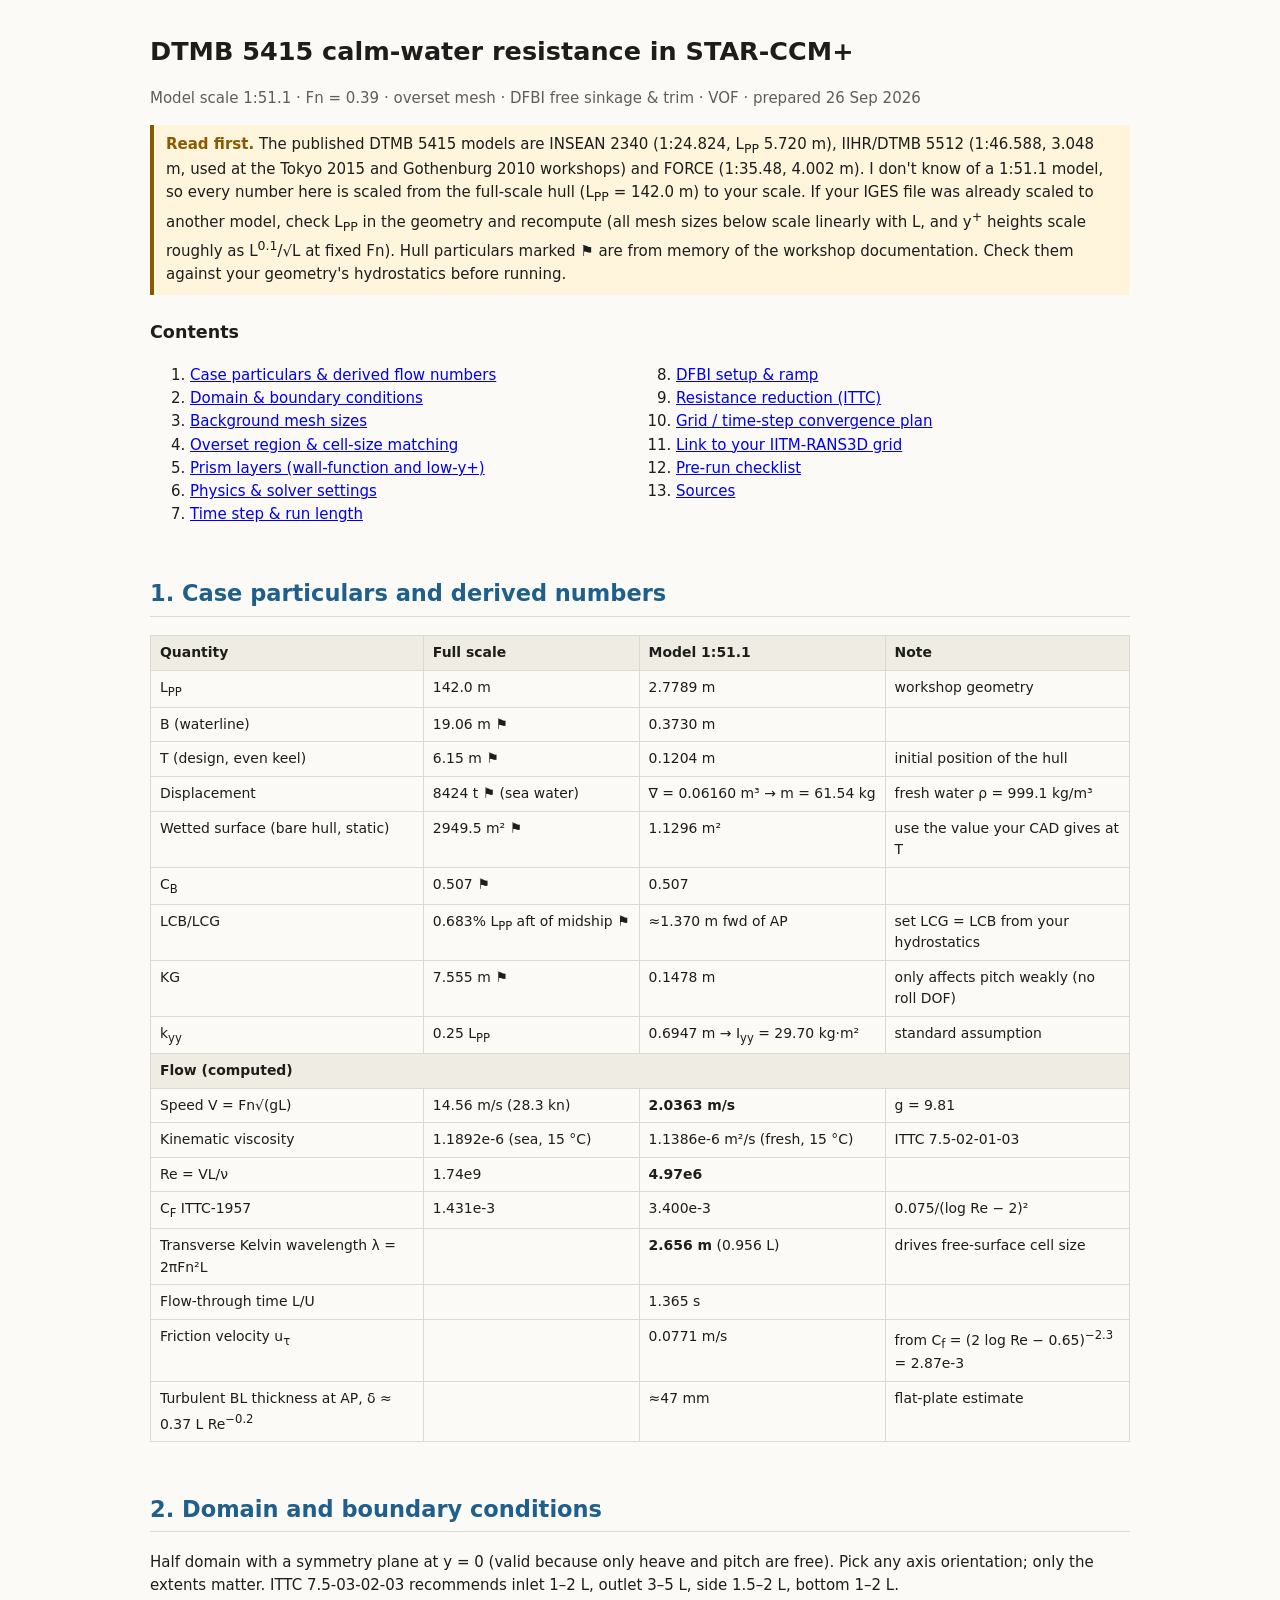
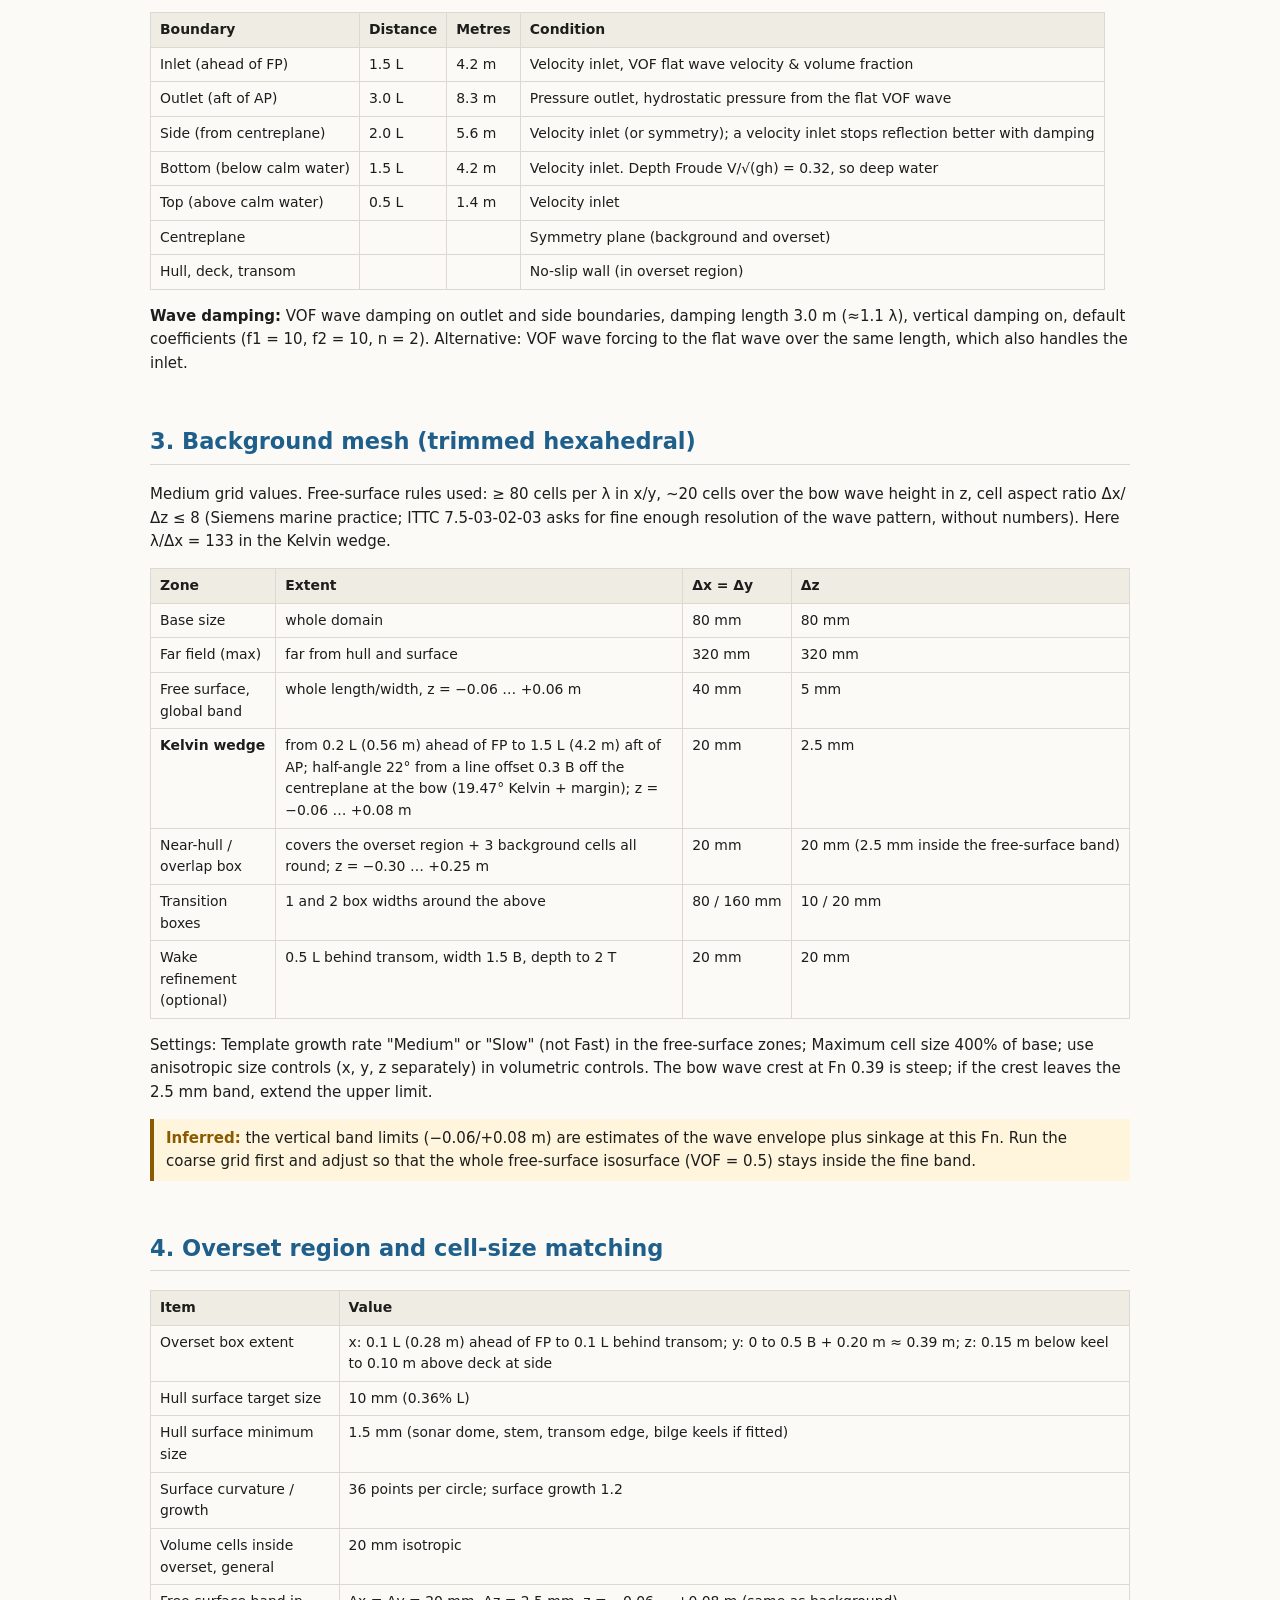
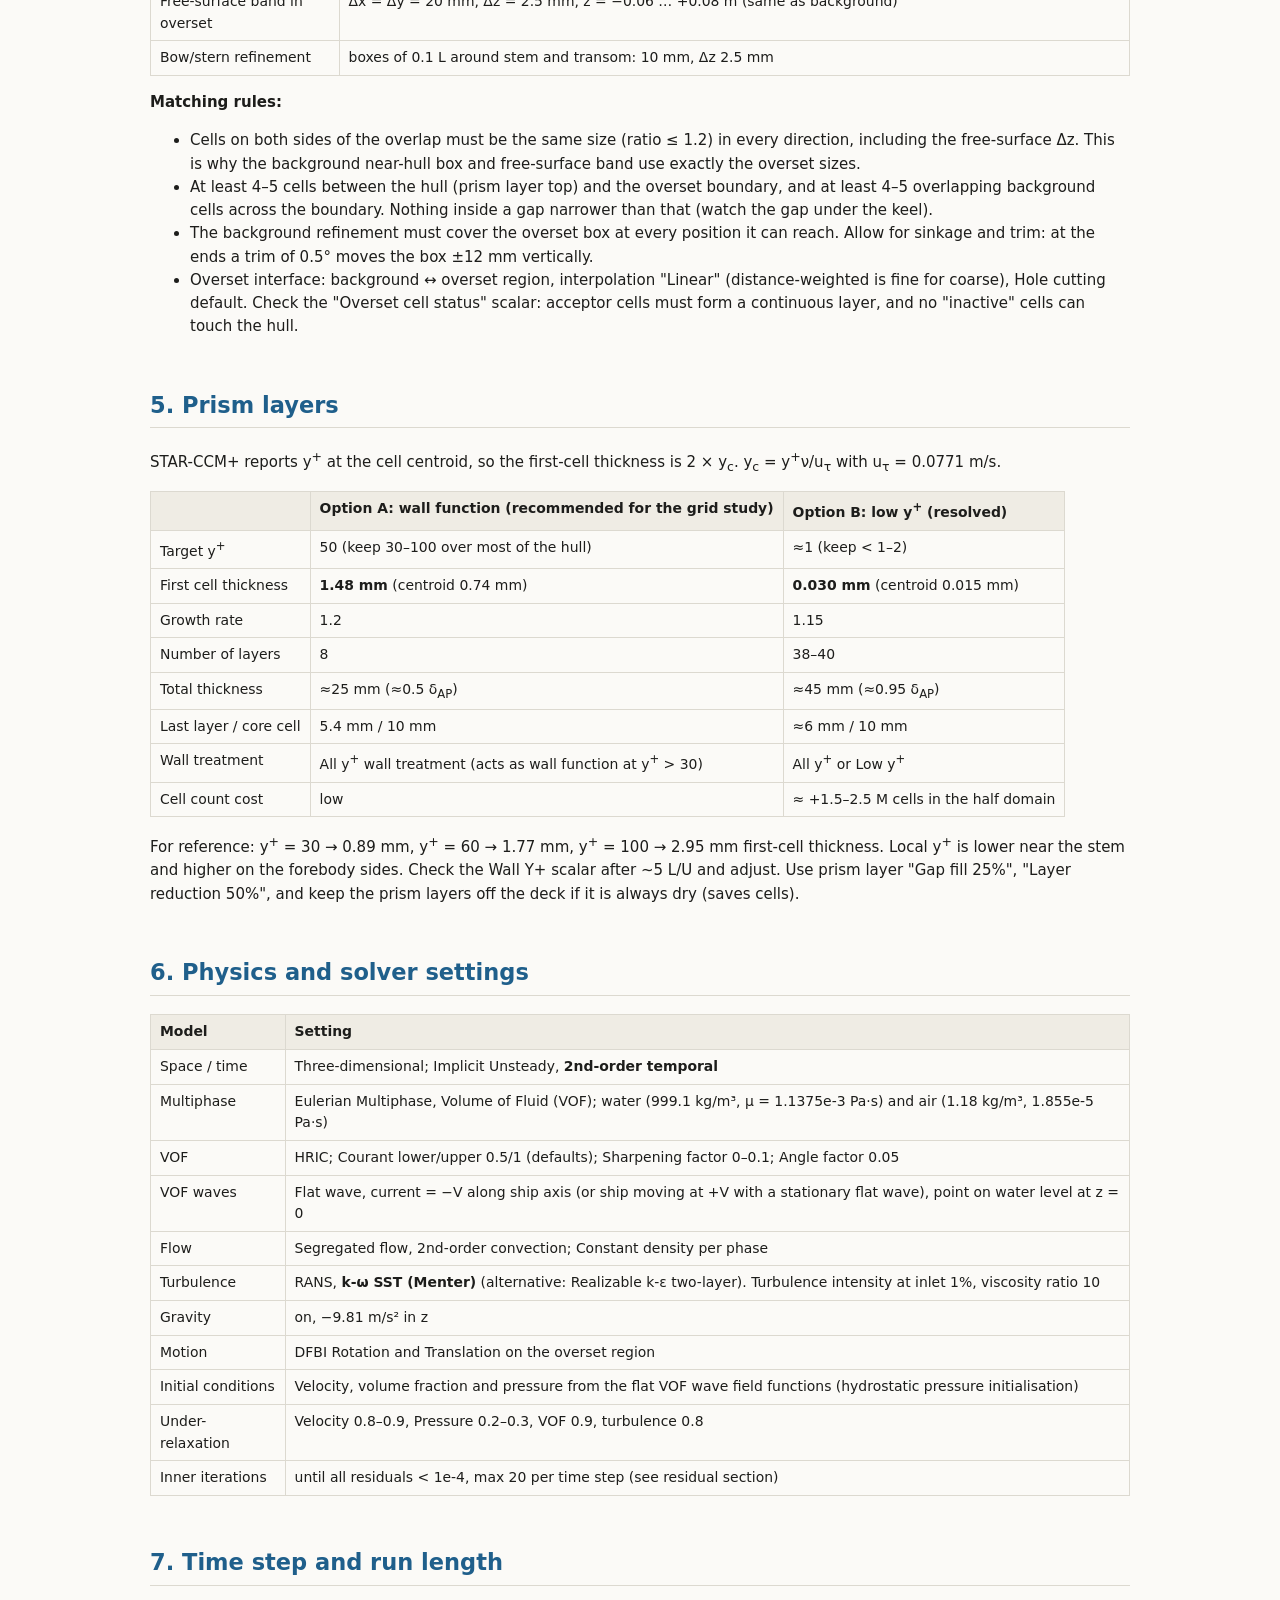
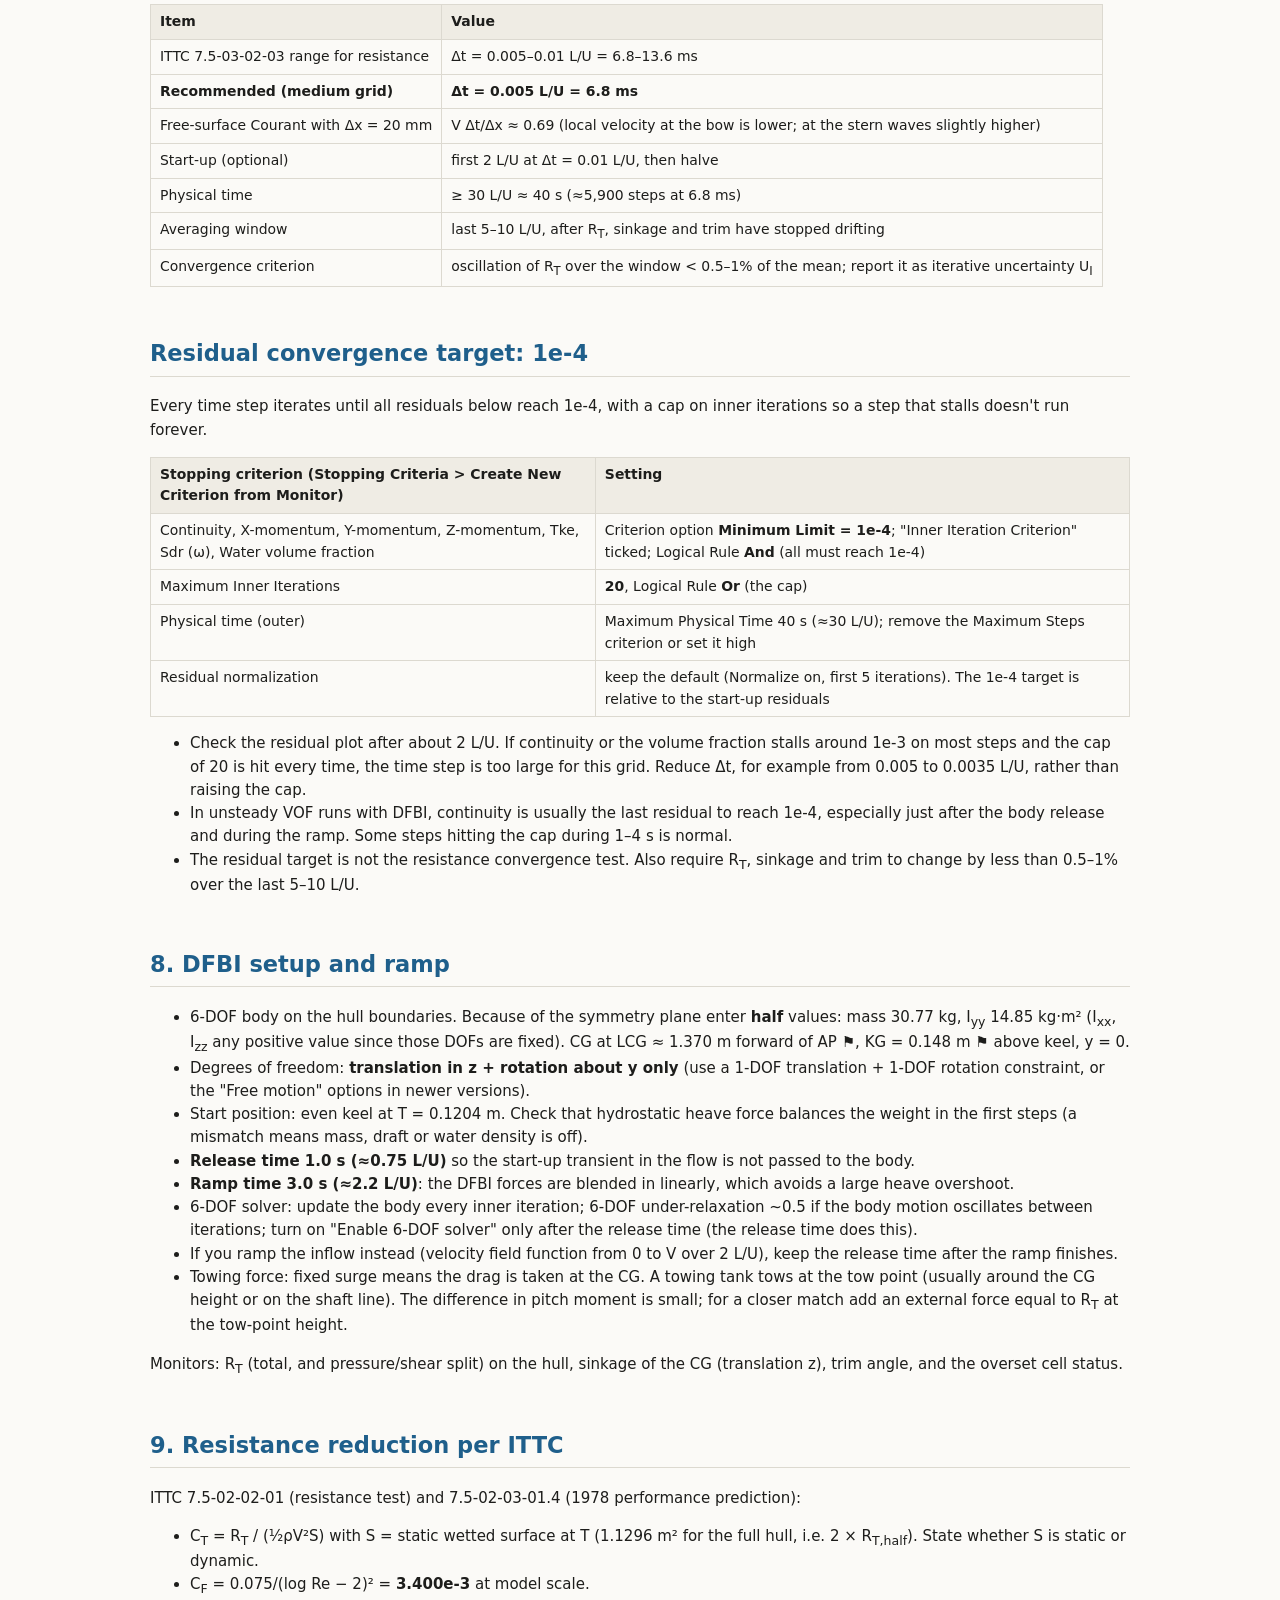
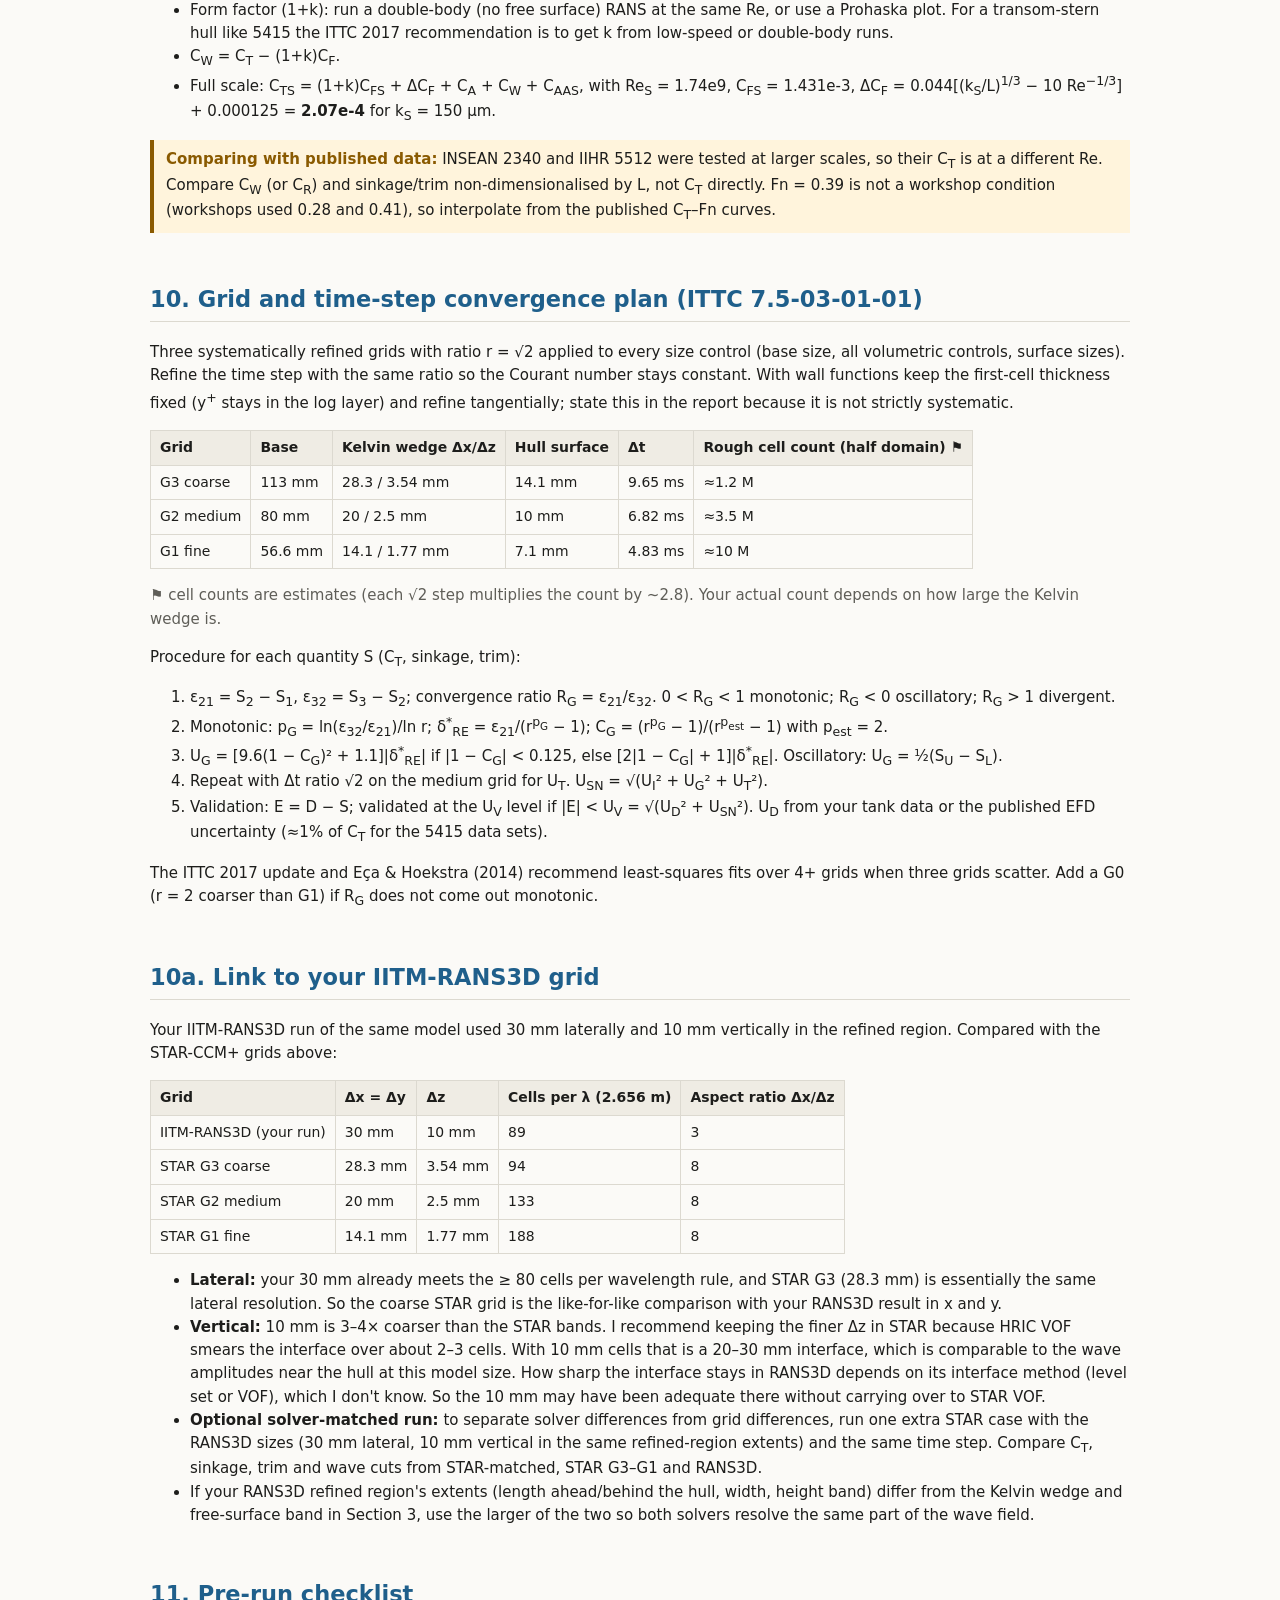
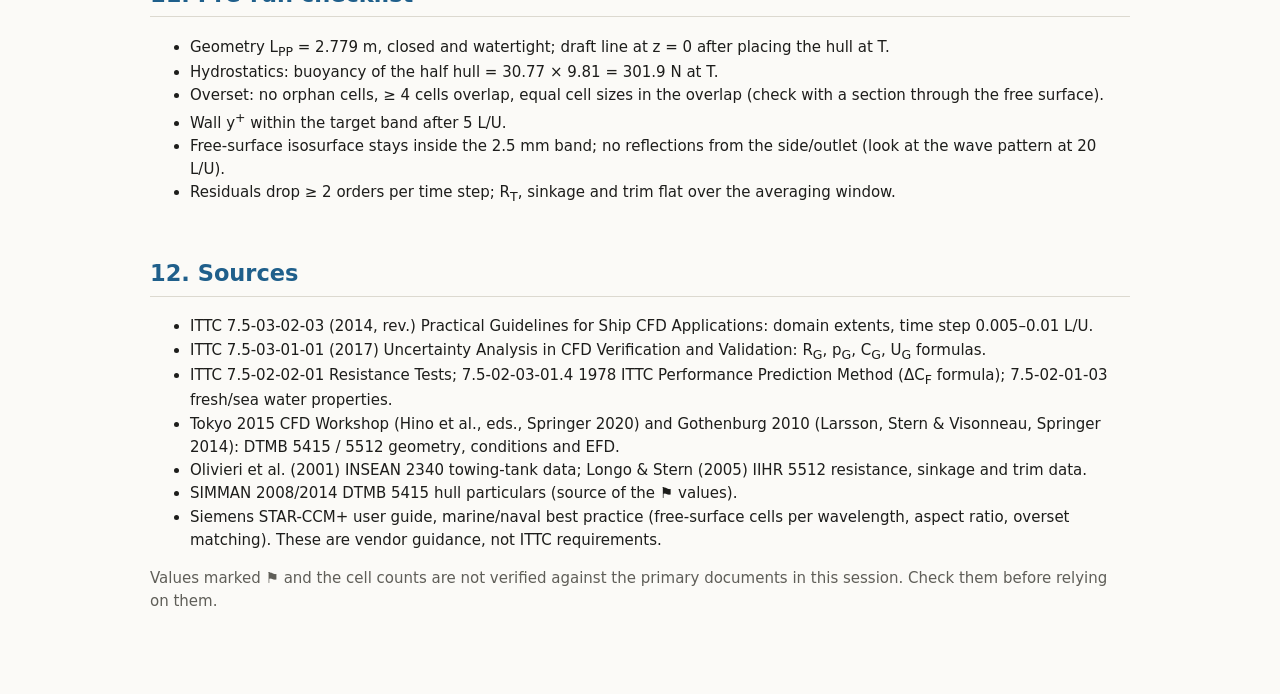
<file: cfd/dtmb5415/DTMB5415_1-51.1_Fn039_STARCCM_setup_guide.html>
<!doctype html>
<html lang="en"><head><meta charset="utf-8"><meta name="viewport" content="width=device-width,initial-scale=1">
<title>DTMB 5415 Setup Guide</title>
<style>
:root{--bg:#fbfaf7;--fg:#1d1d1b;--mut:#5f5e58;--line:#dcd9d0;--acc:#1f5f8b;--warn:#8a5a00;--wbg:#fff4dc;--th:#efece4}
@media (prefers-color-scheme:dark){:root{--bg:#171716;--fg:#e8e6e0;--mut:#a3a19a;--line:#3a3935;--acc:#7fb6de;--warn:#e7b755;--wbg:#2e2616;--th:#24231f}}
body{background:var(--bg);color:var(--fg);font:15px/1.55 system-ui,-apple-system,Segoe UI,Roboto,sans-serif;margin:0;padding:0 16px}
main{max-width:980px;margin:32px auto 80px}
h1{font-size:1.7em;margin:.2em 0}h2{margin-top:2.2em;border-bottom:1px solid var(--line);padding-bottom:.2em;color:var(--acc)}h3{margin-top:1.4em}
.sub{color:var(--mut)}
table{border-collapse:collapse;width:100%;margin:.8em 0;font-size:.93em;display:block;overflow-x:auto}
th,td{border:1px solid var(--line);padding:6px 9px;text-align:left;vertical-align:top}th{background:var(--th)}
td.n{font-variant-numeric:tabular-nums;white-space:nowrap}
.flag{background:var(--wbg);border-left:4px solid var(--warn);padding:8px 12px;margin:10px 0}
.flag b{color:var(--warn)}
code{font-family:ui-monospace,Menlo,Consolas,monospace;font-size:.92em}
nav ol{columns:2;column-gap:32px}
@media(max-width:640px){nav ol{columns:1}}
</style></head><body><main>
<h1>DTMB 5415 calm-water resistance in STAR-CCM+</h1>
<p class="sub">Model scale 1:51.1 · Fn = 0.39 · overset mesh · DFBI free sinkage &amp; trim · VOF · prepared 26 Sep 2026</p>

<div class="flag"><b>Read first.</b> The published DTMB 5415 models are INSEAN 2340 (1:24.824, L<sub>PP</sub> 5.720 m), IIHR/DTMB 5512 (1:46.588, 3.048 m, used at the Tokyo 2015 and Gothenburg 2010 workshops) and FORCE (1:35.48, 4.002 m). I don't know of a 1:51.1 model, so every number here is scaled from the full-scale hull (L<sub>PP</sub> = 142.0 m) to your scale. If your IGES file was already scaled to another model, check L<sub>PP</sub> in the geometry and recompute (all mesh sizes below scale linearly with L, and y<sup>+</sup> heights scale roughly as L<sup>0.1</sup>/√L at fixed Fn). Hull particulars marked ⚑ are from memory of the workshop documentation. Check them against your geometry's hydrostatics before running.</div>

<nav><h3>Contents</h3><ol>
<li><a href="#p">Case particulars &amp; derived flow numbers</a></li>
<li><a href="#dom">Domain &amp; boundary conditions</a></li>
<li><a href="#bg">Background mesh sizes</a></li>
<li><a href="#ov">Overset region &amp; cell-size matching</a></li>
<li><a href="#pl">Prism layers (wall-function and low-y+)</a></li>
<li><a href="#phys">Physics &amp; solver settings</a></li>
<li><a href="#dt">Time step &amp; run length</a></li>
<li><a href="#dfbi">DFBI setup &amp; ramp</a></li>
<li><a href="#post">Resistance reduction (ITTC)</a></li>
<li><a href="#gc">Grid / time-step convergence plan</a></li>
<li><a href="#iitm">Link to your IITM-RANS3D grid</a></li>
<li><a href="#chk">Pre-run checklist</a></li>
<li><a href="#src">Sources</a></li>
</ol></nav>

<h2 id="p">1. Case particulars and derived numbers</h2>
<table>
<tr><th>Quantity</th><th>Full scale</th><th>Model 1:51.1</th><th>Note</th></tr>
<tr><td>L<sub>PP</sub></td><td class="n">142.0 m</td><td class="n">2.7789 m</td><td>workshop geometry</td></tr>
<tr><td>B (waterline)</td><td class="n">19.06 m ⚑</td><td class="n">0.3730 m</td><td></td></tr>
<tr><td>T (design, even keel)</td><td class="n">6.15 m ⚑</td><td class="n">0.1204 m</td><td>initial position of the hull</td></tr>
<tr><td>Displacement</td><td class="n">8424 t ⚑ (sea water)</td><td class="n">∇ = 0.06160 m³ → m = 61.54 kg</td><td>fresh water ρ = 999.1 kg/m³</td></tr>
<tr><td>Wetted surface (bare hull, static)</td><td class="n">2949.5 m² ⚑</td><td class="n">1.1296 m²</td><td>use the value your CAD gives at T</td></tr>
<tr><td>C<sub>B</sub></td><td class="n">0.507 ⚑</td><td class="n">0.507</td><td></td></tr>
<tr><td>LCB/LCG</td><td class="n">0.683% L<sub>PP</sub> aft of midship ⚑</td><td class="n">≈1.370 m fwd of AP</td><td>set LCG = LCB from your hydrostatics</td></tr>
<tr><td>KG</td><td class="n">7.555 m ⚑</td><td class="n">0.1478 m</td><td>only affects pitch weakly (no roll DOF)</td></tr>
<tr><td>k<sub>yy</sub></td><td class="n">0.25 L<sub>PP</sub></td><td class="n">0.6947 m → I<sub>yy</sub> = 29.70 kg·m²</td><td>standard assumption</td></tr>
<tr><th colspan="4">Flow (computed)</th></tr>
<tr><td>Speed V = Fn√(gL)</td><td class="n">14.56 m/s (28.3 kn)</td><td class="n"><b>2.0363 m/s</b></td><td>g = 9.81</td></tr>
<tr><td>Kinematic viscosity</td><td class="n">1.1892e-6 (sea, 15 °C)</td><td class="n">1.1386e-6 m²/s (fresh, 15 °C)</td><td>ITTC 7.5-02-01-03</td></tr>
<tr><td>Re = VL/ν</td><td class="n">1.74e9</td><td class="n"><b>4.97e6</b></td><td></td></tr>
<tr><td>C<sub>F</sub> ITTC-1957</td><td class="n">1.431e-3</td><td class="n">3.400e-3</td><td>0.075/(log Re − 2)²</td></tr>
<tr><td>Transverse Kelvin wavelength λ = 2πFn²L</td><td></td><td class="n"><b>2.656 m</b> (0.956 L)</td><td>drives free-surface cell size</td></tr>
<tr><td>Flow-through time L/U</td><td></td><td class="n">1.365 s</td><td></td></tr>
<tr><td>Friction velocity u<sub>τ</sub></td><td></td><td class="n">0.0771 m/s</td><td>from C<sub>f</sub> = (2 log Re − 0.65)<sup>−2.3</sup> = 2.87e-3</td></tr>
<tr><td>Turbulent BL thickness at AP, δ ≈ 0.37 L Re<sup>−0.2</sup></td><td></td><td class="n">≈47 mm</td><td>flat-plate estimate</td></tr>
</table>

<h2 id="dom">2. Domain and boundary conditions</h2>
<p>Half domain with a symmetry plane at y = 0 (valid because only heave and pitch are free). Pick any axis orientation; only the extents matter. ITTC 7.5-03-02-03 recommends inlet 1–2 L, outlet 3–5 L, side 1.5–2 L, bottom 1–2 L.</p>
<table>
<tr><th>Boundary</th><th>Distance</th><th>Metres</th><th>Condition</th></tr>
<tr><td>Inlet (ahead of FP)</td><td class="n">1.5 L</td><td class="n">4.2 m</td><td>Velocity inlet, VOF flat wave velocity &amp; volume fraction</td></tr>
<tr><td>Outlet (aft of AP)</td><td class="n">3.0 L</td><td class="n">8.3 m</td><td>Pressure outlet, hydrostatic pressure from the flat VOF wave</td></tr>
<tr><td>Side (from centreplane)</td><td class="n">2.0 L</td><td class="n">5.6 m</td><td>Velocity inlet (or symmetry); a velocity inlet stops reflection better with damping</td></tr>
<tr><td>Bottom (below calm water)</td><td class="n">1.5 L</td><td class="n">4.2 m</td><td>Velocity inlet. Depth Froude V/√(gh) = 0.32, so deep water</td></tr>
<tr><td>Top (above calm water)</td><td class="n">0.5 L</td><td class="n">1.4 m</td><td>Velocity inlet</td></tr>
<tr><td>Centreplane</td><td></td><td></td><td>Symmetry plane (background and overset)</td></tr>
<tr><td>Hull, deck, transom</td><td></td><td></td><td>No-slip wall (in overset region)</td></tr>
</table>
<p><b>Wave damping:</b> VOF wave damping on outlet and side boundaries, damping length 3.0 m (≈1.1 λ), vertical damping on, default coefficients (f1 = 10, f2 = 10, n = 2). Alternative: VOF wave forcing to the flat wave over the same length, which also handles the inlet.</p>

<h2 id="bg">3. Background mesh (trimmed hexahedral)</h2>
<p>Medium grid values. Free-surface rules used: ≥ 80 cells per λ in x/y, ~20 cells over the bow wave height in z, cell aspect ratio Δx/Δz ≤ 8 (Siemens marine practice; ITTC 7.5-03-02-03 asks for fine enough resolution of the wave pattern, without numbers). Here λ/Δx = 133 in the Kelvin wedge.</p>
<table>
<tr><th>Zone</th><th>Extent</th><th>Δx = Δy</th><th>Δz</th></tr>
<tr><td>Base size</td><td>whole domain</td><td class="n">80 mm</td><td class="n">80 mm</td></tr>
<tr><td>Far field (max)</td><td>far from hull and surface</td><td class="n">320 mm</td><td class="n">320 mm</td></tr>
<tr><td>Free surface, global band</td><td>whole length/width, z = −0.06 … +0.06 m</td><td class="n">40 mm</td><td class="n">5 mm</td></tr>
<tr><td><b>Kelvin wedge</b></td><td>from 0.2 L (0.56 m) ahead of FP to 1.5 L (4.2 m) aft of AP; half-angle 22° from a line offset 0.3 B off the centreplane at the bow (19.47° Kelvin + margin); z = −0.06 … +0.08 m</td><td class="n">20 mm</td><td class="n">2.5 mm</td></tr>
<tr><td>Near-hull / overlap box</td><td>covers the overset region + 3 background cells all round; z = −0.30 … +0.25 m</td><td class="n">20 mm</td><td class="n">20 mm (2.5 mm inside the free-surface band)</td></tr>
<tr><td>Transition boxes</td><td>1 and 2 box widths around the above</td><td class="n">80 / 160 mm</td><td class="n">10 / 20 mm</td></tr>
<tr><td>Wake refinement (optional)</td><td>0.5 L behind transom, width 1.5 B, depth to 2 T</td><td class="n">20 mm</td><td class="n">20 mm</td></tr>
</table>
<p>Settings: Template growth rate "Medium" or "Slow" (not Fast) in the free-surface zones; Maximum cell size 400% of base; use anisotropic size controls (x, y, z separately) in volumetric controls. The bow wave crest at Fn 0.39 is steep; if the crest leaves the 2.5 mm band, extend the upper limit.</p>
<div class="flag"><b>Inferred:</b> the vertical band limits (−0.06/+0.08 m) are estimates of the wave envelope plus sinkage at this Fn. Run the coarse grid first and adjust so that the whole free-surface isosurface (VOF = 0.5) stays inside the fine band.</div>

<h2 id="ov">4. Overset region and cell-size matching</h2>
<table>
<tr><th>Item</th><th>Value</th></tr>
<tr><td>Overset box extent</td><td>x: 0.1 L (0.28 m) ahead of FP to 0.1 L behind transom; y: 0 to 0.5 B + 0.20 m ≈ 0.39 m; z: 0.15 m below keel to 0.10 m above deck at side</td></tr>
<tr><td>Hull surface target size</td><td class="n">10 mm (0.36% L)</td></tr>
<tr><td>Hull surface minimum size</td><td class="n">1.5 mm (sonar dome, stem, transom edge, bilge keels if fitted)</td></tr>
<tr><td>Surface curvature / growth</td><td>36 points per circle; surface growth 1.2</td></tr>
<tr><td>Volume cells inside overset, general</td><td class="n">20 mm isotropic</td></tr>
<tr><td>Free-surface band in overset</td><td class="n">Δx = Δy = 20 mm, Δz = 2.5 mm, z = −0.06 … +0.08 m (same as background)</td></tr>
<tr><td>Bow/stern refinement</td><td>boxes of 0.1 L around stem and transom: 10 mm, Δz 2.5 mm</td></tr>
</table>
<p><b>Matching rules:</b></p>
<ul>
<li>Cells on both sides of the overlap must be the same size (ratio ≤ 1.2) in every direction, including the free-surface Δz. This is why the background near-hull box and free-surface band use exactly the overset sizes.</li>
<li>At least 4–5 cells between the hull (prism layer top) and the overset boundary, and at least 4–5 overlapping background cells across the boundary. Nothing inside a gap narrower than that (watch the gap under the keel).</li>
<li>The background refinement must cover the overset box at every position it can reach. Allow for sinkage and trim: at the ends a trim of 0.5° moves the box ±12 mm vertically.</li>
<li>Overset interface: background ↔ overset region, interpolation "Linear" (distance-weighted is fine for coarse), Hole cutting default. Check the "Overset cell status" scalar: acceptor cells must form a continuous layer, and no "inactive" cells can touch the hull.</li>
</ul>

<h2 id="pl">5. Prism layers</h2>
<p>STAR-CCM+ reports y<sup>+</sup> at the cell centroid, so the first-cell thickness is 2 × y<sub>c</sub>. y<sub>c</sub> = y<sup>+</sup>ν/u<sub>τ</sub> with u<sub>τ</sub> = 0.0771 m/s.</p>
<table>
<tr><th></th><th>Option A: wall function (recommended for the grid study)</th><th>Option B: low y<sup>+</sup> (resolved)</th></tr>
<tr><td>Target y<sup>+</sup></td><td class="n">50 (keep 30–100 over most of the hull)</td><td class="n">≈1 (keep &lt; 1–2)</td></tr>
<tr><td>First cell thickness</td><td class="n"><b>1.48 mm</b> (centroid 0.74 mm)</td><td class="n"><b>0.030 mm</b> (centroid 0.015 mm)</td></tr>
<tr><td>Growth rate</td><td class="n">1.2</td><td class="n">1.15</td></tr>
<tr><td>Number of layers</td><td class="n">8</td><td class="n">38–40</td></tr>
<tr><td>Total thickness</td><td class="n">≈25 mm (≈0.5 δ<sub>AP</sub>)</td><td class="n">≈45 mm (≈0.95 δ<sub>AP</sub>)</td></tr>
<tr><td>Last layer / core cell</td><td class="n">5.4 mm / 10 mm</td><td class="n">≈6 mm / 10 mm</td></tr>
<tr><td>Wall treatment</td><td>All y<sup>+</sup> wall treatment (acts as wall function at y<sup>+</sup> &gt; 30)</td><td>All y<sup>+</sup> or Low y<sup>+</sup></td></tr>
<tr><td>Cell count cost</td><td>low</td><td>≈ +1.5–2.5 M cells in the half domain</td></tr>
</table>
<p>For reference: y<sup>+</sup> = 30 → 0.89 mm, y<sup>+</sup> = 60 → 1.77 mm, y<sup>+</sup> = 100 → 2.95 mm first-cell thickness. Local y<sup>+</sup> is lower near the stem and higher on the forebody sides. Check the Wall Y+ scalar after ~5 L/U and adjust. Use prism layer "Gap fill 25%", "Layer reduction 50%", and keep the prism layers off the deck if it is always dry (saves cells).</p>

<h2 id="phys">6. Physics and solver settings</h2>
<table>
<tr><th>Model</th><th>Setting</th></tr>
<tr><td>Space / time</td><td>Three-dimensional; Implicit Unsteady, <b>2nd-order temporal</b></td></tr>
<tr><td>Multiphase</td><td>Eulerian Multiphase, Volume of Fluid (VOF); water (999.1 kg/m³, μ = 1.1375e-3 Pa·s) and air (1.18 kg/m³, 1.855e-5 Pa·s)</td></tr>
<tr><td>VOF</td><td>HRIC; Courant lower/upper 0.5/1 (defaults); Sharpening factor 0–0.1; Angle factor 0.05</td></tr>
<tr><td>VOF waves</td><td>Flat wave, current = −V along ship axis (or ship moving at +V with a stationary flat wave), point on water level at z = 0</td></tr>
<tr><td>Flow</td><td>Segregated flow, 2nd-order convection; Constant density per phase</td></tr>
<tr><td>Turbulence</td><td>RANS, <b>k-ω SST (Menter)</b> (alternative: Realizable k-ε two-layer). Turbulence intensity at inlet 1%, viscosity ratio 10</td></tr>
<tr><td>Gravity</td><td>on, −9.81 m/s² in z</td></tr>
<tr><td>Motion</td><td>DFBI Rotation and Translation on the overset region</td></tr>
<tr><td>Initial conditions</td><td>Velocity, volume fraction and pressure from the flat VOF wave field functions (hydrostatic pressure initialisation)</td></tr>
<tr><td>Under-relaxation</td><td>Velocity 0.8–0.9, Pressure 0.2–0.3, VOF 0.9, turbulence 0.8</td></tr>
<tr><td>Inner iterations</td><td>until all residuals &lt; 1e-4, max 20 per time step (see residual section)</td></tr>
</table>

<h2 id="dt">7. Time step and run length</h2>
<table>
<tr><th>Item</th><th>Value</th></tr>
<tr><td>ITTC 7.5-03-02-03 range for resistance</td><td class="n">Δt = 0.005–0.01 L/U = 6.8–13.6 ms</td></tr>
<tr><td><b>Recommended (medium grid)</b></td><td class="n"><b>Δt = 0.005 L/U = 6.8 ms</b></td></tr>
<tr><td>Free-surface Courant with Δx = 20 mm</td><td class="n">V Δt/Δx ≈ 0.69 (local velocity at the bow is lower; at the stern waves slightly higher)</td></tr>
<tr><td>Start-up (optional)</td><td>first 2 L/U at Δt = 0.01 L/U, then halve</td></tr>
<tr><td>Physical time</td><td class="n">≥ 30 L/U ≈ 40 s (≈5,900 steps at 6.8 ms)</td></tr>
<tr><td>Averaging window</td><td>last 5–10 L/U, after R<sub>T</sub>, sinkage and trim have stopped drifting</td></tr>
<tr><td>Convergence criterion</td><td>oscillation of R<sub>T</sub> over the window &lt; 0.5–1% of the mean; report it as iterative uncertainty U<sub>I</sub></td></tr>
</table>

<h2 id="res">Residual convergence target: 1e-4</h2>
<p>Every time step iterates until all residuals below reach 1e-4, with a cap on inner iterations so a step that stalls doesn't run forever.</p>
<table>
<tr><th>Stopping criterion (Stopping Criteria &gt; Create New Criterion from Monitor)</th><th>Setting</th></tr>
<tr><td>Continuity, X-momentum, Y-momentum, Z-momentum, Tke, Sdr (ω), Water volume fraction</td><td>Criterion option <b>Minimum Limit = 1e-4</b>; "Inner Iteration Criterion" ticked; Logical Rule <b>And</b> (all must reach 1e-4)</td></tr>
<tr><td>Maximum Inner Iterations</td><td><b>20</b>, Logical Rule <b>Or</b> (the cap)</td></tr>
<tr><td>Physical time (outer)</td><td>Maximum Physical Time 40 s (≈30 L/U); remove the Maximum Steps criterion or set it high</td></tr>
<tr><td>Residual normalization</td><td>keep the default (Normalize on, first 5 iterations). The 1e-4 target is relative to the start-up residuals</td></tr>
</table>
<ul>
<li>Check the residual plot after about 2 L/U. If continuity or the volume fraction stalls around 1e-3 on most steps and the cap of 20 is hit every time, the time step is too large for this grid. Reduce Δt, for example from 0.005 to 0.0035 L/U, rather than raising the cap.</li>
<li>In unsteady VOF runs with DFBI, continuity is usually the last residual to reach 1e-4, especially just after the body release and during the ramp. Some steps hitting the cap during 1–4 s is normal.</li>
<li>The residual target is not the resistance convergence test. Also require R<sub>T</sub>, sinkage and trim to change by less than 0.5–1% over the last 5–10 L/U.</li>
</ul>

<h2 id="dfbi">8. DFBI setup and ramp</h2>
<ul>
<li>6-DOF body on the hull boundaries. Because of the symmetry plane enter <b>half</b> values: mass 30.77 kg, I<sub>yy</sub> 14.85 kg·m² (I<sub>xx</sub>, I<sub>zz</sub> any positive value since those DOFs are fixed). CG at LCG ≈ 1.370 m forward of AP ⚑, KG = 0.148 m ⚑ above keel, y = 0.</li>
<li>Degrees of freedom: <b>translation in z + rotation about y only</b> (use a 1-DOF translation + 1-DOF rotation constraint, or the "Free motion" options in newer versions).</li>
<li>Start position: even keel at T = 0.1204 m. Check that hydrostatic heave force balances the weight in the first steps (a mismatch means mass, draft or water density is off).</li>
<li><b>Release time 1.0 s (≈0.75 L/U)</b> so the start-up transient in the flow is not passed to the body.</li>
<li><b>Ramp time 3.0 s (≈2.2 L/U)</b>: the DFBI forces are blended in linearly, which avoids a large heave overshoot.</li>
<li>6-DOF solver: update the body every inner iteration; 6-DOF under-relaxation ~0.5 if the body motion oscillates between iterations; turn on "Enable 6-DOF solver" only after the release time (the release time does this).</li>
<li>If you ramp the inflow instead (velocity field function from 0 to V over 2 L/U), keep the release time after the ramp finishes.</li>
<li>Towing force: fixed surge means the drag is taken at the CG. A towing tank tows at the tow point (usually around the CG height or on the shaft line). The difference in pitch moment is small; for a closer match add an external force equal to R<sub>T</sub> at the tow-point height.</li>
</ul>
<p>Monitors: R<sub>T</sub> (total, and pressure/shear split) on the hull, sinkage of the CG (translation z), trim angle, and the overset cell status.</p>

<h2 id="post">9. Resistance reduction per ITTC</h2>
<p>ITTC 7.5-02-02-01 (resistance test) and 7.5-02-03-01.4 (1978 performance prediction):</p>
<ul>
<li>C<sub>T</sub> = R<sub>T</sub> / (½ρV²S) with S = static wetted surface at T (1.1296 m² for the full hull, i.e. 2 × R<sub>T,half</sub>). State whether S is static or dynamic.</li>
<li>C<sub>F</sub> = 0.075/(log Re − 2)² = <b>3.400e-3</b> at model scale.</li>
<li>Form factor (1+k): run a double-body (no free surface) RANS at the same Re, or use a Prohaska plot. For a transom-stern hull like 5415 the ITTC 2017 recommendation is to get k from low-speed or double-body runs.</li>
<li>C<sub>W</sub> = C<sub>T</sub> − (1+k)C<sub>F</sub>.</li>
<li>Full scale: C<sub>TS</sub> = (1+k)C<sub>FS</sub> + ΔC<sub>F</sub> + C<sub>A</sub> + C<sub>W</sub> + C<sub>AAS</sub>, with Re<sub>S</sub> = 1.74e9, C<sub>FS</sub> = 1.431e-3, ΔC<sub>F</sub> = 0.044[(k<sub>S</sub>/L)<sup>1/3</sup> − 10 Re<sup>−1/3</sup>] + 0.000125 = <b>2.07e-4</b> for k<sub>S</sub> = 150 µm.</li>
</ul>
<div class="flag"><b>Comparing with published data:</b> INSEAN 2340 and IIHR 5512 were tested at larger scales, so their C<sub>T</sub> is at a different Re. Compare C<sub>W</sub> (or C<sub>R</sub>) and sinkage/trim non-dimensionalised by L, not C<sub>T</sub> directly. Fn = 0.39 is not a workshop condition (workshops used 0.28 and 0.41), so interpolate from the published C<sub>T</sub>–Fn curves.</div>

<h2 id="gc">10. Grid and time-step convergence plan (ITTC 7.5-03-01-01)</h2>
<p>Three systematically refined grids with ratio r = √2 applied to every size control (base size, all volumetric controls, surface sizes). Refine the time step with the same ratio so the Courant number stays constant. With wall functions keep the first-cell thickness fixed (y<sup>+</sup> stays in the log layer) and refine tangentially; state this in the report because it is not strictly systematic.</p>
<table>
<tr><th>Grid</th><th>Base</th><th>Kelvin wedge Δx/Δz</th><th>Hull surface</th><th>Δt</th><th>Rough cell count (half domain) ⚑</th></tr>
<tr><td>G3 coarse</td><td class="n">113 mm</td><td class="n">28.3 / 3.54 mm</td><td class="n">14.1 mm</td><td class="n">9.65 ms</td><td class="n">≈1.2 M</td></tr>
<tr><td>G2 medium</td><td class="n">80 mm</td><td class="n">20 / 2.5 mm</td><td class="n">10 mm</td><td class="n">6.82 ms</td><td class="n">≈3.5 M</td></tr>
<tr><td>G1 fine</td><td class="n">56.6 mm</td><td class="n">14.1 / 1.77 mm</td><td class="n">7.1 mm</td><td class="n">4.83 ms</td><td class="n">≈10 M</td></tr>
</table>
<p class="sub">⚑ cell counts are estimates (each √2 step multiplies the count by ~2.8). Your actual count depends on how large the Kelvin wedge is.</p>
<p>Procedure for each quantity S (C<sub>T</sub>, sinkage, trim):</p>
<ol>
<li>ε<sub>21</sub> = S<sub>2</sub> − S<sub>1</sub>, ε<sub>32</sub> = S<sub>3</sub> − S<sub>2</sub>; convergence ratio R<sub>G</sub> = ε<sub>21</sub>/ε<sub>32</sub>. 0 &lt; R<sub>G</sub> &lt; 1 monotonic; R<sub>G</sub> &lt; 0 oscillatory; R<sub>G</sub> &gt; 1 divergent.</li>
<li>Monotonic: p<sub>G</sub> = ln(ε<sub>32</sub>/ε<sub>21</sub>)/ln r; δ<sup>*</sup><sub>RE</sub> = ε<sub>21</sub>/(r<sup>p<sub>G</sub></sup> − 1); C<sub>G</sub> = (r<sup>p<sub>G</sub></sup> − 1)/(r<sup>p<sub>est</sub></sup> − 1) with p<sub>est</sub> = 2.</li>
<li>U<sub>G</sub> = [9.6(1 − C<sub>G</sub>)² + 1.1]|δ<sup>*</sup><sub>RE</sub>| if |1 − C<sub>G</sub>| &lt; 0.125, else [2|1 − C<sub>G</sub>| + 1]|δ<sup>*</sup><sub>RE</sub>|. Oscillatory: U<sub>G</sub> = ½(S<sub>U</sub> − S<sub>L</sub>).</li>
<li>Repeat with Δt ratio √2 on the medium grid for U<sub>T</sub>. U<sub>SN</sub> = √(U<sub>I</sub>² + U<sub>G</sub>² + U<sub>T</sub>²).</li>
<li>Validation: E = D − S; validated at the U<sub>V</sub> level if |E| &lt; U<sub>V</sub> = √(U<sub>D</sub>² + U<sub>SN</sub>²). U<sub>D</sub> from your tank data or the published EFD uncertainty (≈1% of C<sub>T</sub> for the 5415 data sets).</li>
</ol>
<p>The ITTC 2017 update and Eça &amp; Hoekstra (2014) recommend least-squares fits over 4+ grids when three grids scatter. Add a G0 (r = 2 coarser than G1) if R<sub>G</sub> does not come out monotonic.</p>

<h2 id="iitm">10a. Link to your IITM-RANS3D grid</h2>
<p>Your IITM-RANS3D run of the same model used 30 mm laterally and 10 mm vertically in the refined region. Compared with the STAR-CCM+ grids above:</p>
<table>
<tr><th>Grid</th><th>Δx = Δy</th><th>Δz</th><th>Cells per λ (2.656 m)</th><th>Aspect ratio Δx/Δz</th></tr>
<tr><td>IITM-RANS3D (your run)</td><td class="n">30 mm</td><td class="n">10 mm</td><td class="n">89</td><td class="n">3</td></tr>
<tr><td>STAR G3 coarse</td><td class="n">28.3 mm</td><td class="n">3.54 mm</td><td class="n">94</td><td class="n">8</td></tr>
<tr><td>STAR G2 medium</td><td class="n">20 mm</td><td class="n">2.5 mm</td><td class="n">133</td><td class="n">8</td></tr>
<tr><td>STAR G1 fine</td><td class="n">14.1 mm</td><td class="n">1.77 mm</td><td class="n">188</td><td class="n">8</td></tr>
</table>
<ul>
<li><b>Lateral:</b> your 30 mm already meets the ≥ 80 cells per wavelength rule, and STAR G3 (28.3 mm) is essentially the same lateral resolution. So the coarse STAR grid is the like-for-like comparison with your RANS3D result in x and y.</li>
<li><b>Vertical:</b> 10 mm is 3–4× coarser than the STAR bands. I recommend keeping the finer Δz in STAR because HRIC VOF smears the interface over about 2–3 cells. With 10 mm cells that is a 20–30 mm interface, which is comparable to the wave amplitudes near the hull at this model size. How sharp the interface stays in RANS3D depends on its interface method (level set or VOF), which I don't know. So the 10 mm may have been adequate there without carrying over to STAR VOF.</li>
<li><b>Optional solver-matched run:</b> to separate solver differences from grid differences, run one extra STAR case with the RANS3D sizes (30 mm lateral, 10 mm vertical in the same refined-region extents) and the same time step. Compare C<sub>T</sub>, sinkage, trim and wave cuts from STAR-matched, STAR G3–G1 and RANS3D.</li>
<li>If your RANS3D refined region's extents (length ahead/behind the hull, width, height band) differ from the Kelvin wedge and free-surface band in Section 3, use the larger of the two so both solvers resolve the same part of the wave field.</li>
</ul>

<h2 id="chk">11. Pre-run checklist</h2>
<ul>
<li>Geometry L<sub>PP</sub> = 2.779 m, closed and watertight; draft line at z = 0 after placing the hull at T.</li>
<li>Hydrostatics: buoyancy of the half hull = 30.77 × 9.81 = 301.9 N at T.</li>
<li>Overset: no orphan cells, ≥ 4 cells overlap, equal cell sizes in the overlap (check with a section through the free surface).</li>
<li>Wall y<sup>+</sup> within the target band after 5 L/U.</li>
<li>Free-surface isosurface stays inside the 2.5 mm band; no reflections from the side/outlet (look at the wave pattern at 20 L/U).</li>
<li>Residuals drop ≥ 2 orders per time step; R<sub>T</sub>, sinkage and trim flat over the averaging window.</li>
</ul>

<h2 id="src">12. Sources</h2>
<ul>
<li>ITTC 7.5-03-02-03 (2014, rev.) Practical Guidelines for Ship CFD Applications: domain extents, time step 0.005–0.01 L/U.</li>
<li>ITTC 7.5-03-01-01 (2017) Uncertainty Analysis in CFD Verification and Validation: R<sub>G</sub>, p<sub>G</sub>, C<sub>G</sub>, U<sub>G</sub> formulas.</li>
<li>ITTC 7.5-02-02-01 Resistance Tests; 7.5-02-03-01.4 1978 ITTC Performance Prediction Method (ΔC<sub>F</sub> formula); 7.5-02-01-03 fresh/sea water properties.</li>
<li>Tokyo 2015 CFD Workshop (Hino et al., eds., Springer 2020) and Gothenburg 2010 (Larsson, Stern &amp; Visonneau, Springer 2014): DTMB 5415 / 5512 geometry, conditions and EFD.</li>
<li>Olivieri et al. (2001) INSEAN 2340 towing-tank data; Longo &amp; Stern (2005) IIHR 5512 resistance, sinkage and trim data.</li>
<li>SIMMAN 2008/2014 DTMB 5415 hull particulars (source of the ⚑ values).</li>
<li>Siemens STAR-CCM+ user guide, marine/naval best practice (free-surface cells per wavelength, aspect ratio, overset matching). These are vendor guidance, not ITTC requirements.</li>
</ul>
<p class="sub">Values marked ⚑ and the cell counts are not verified against the primary documents in this session. Check them before relying on them.</p>
</main></body></html>
</file>
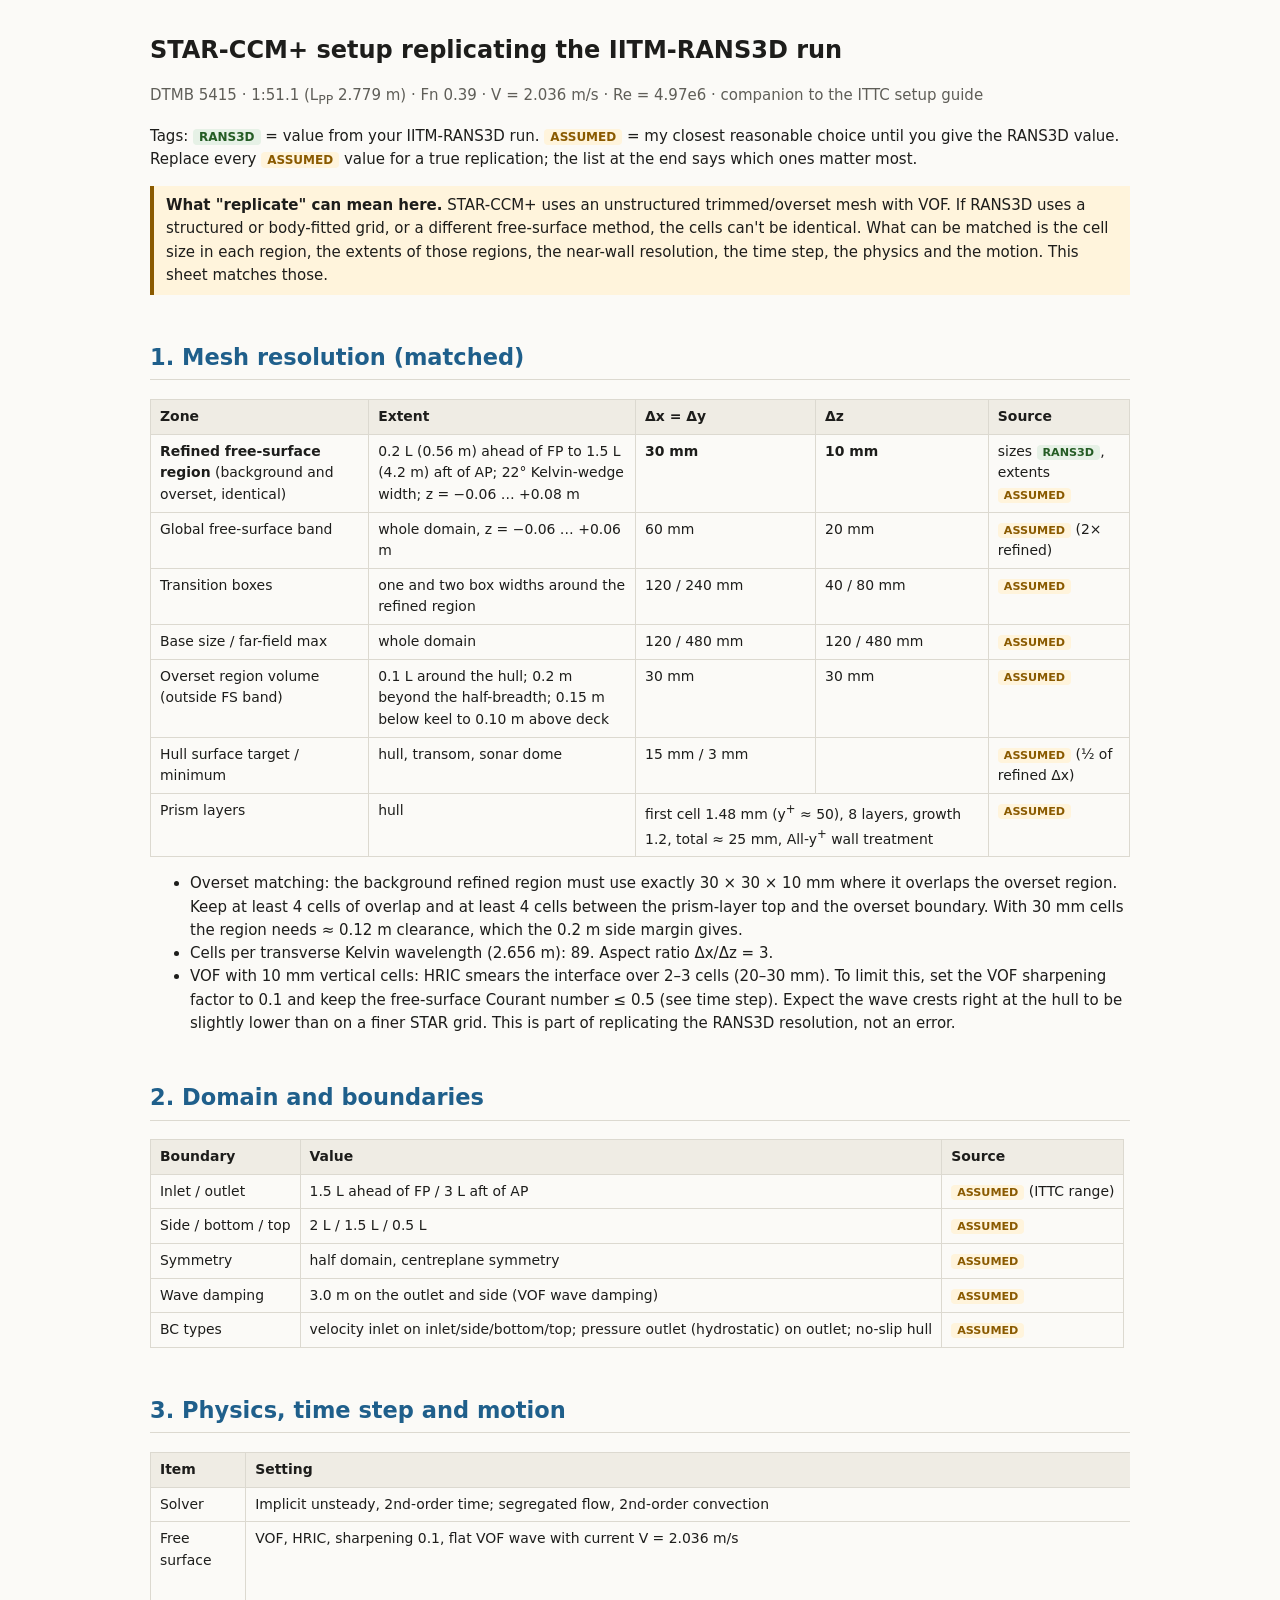
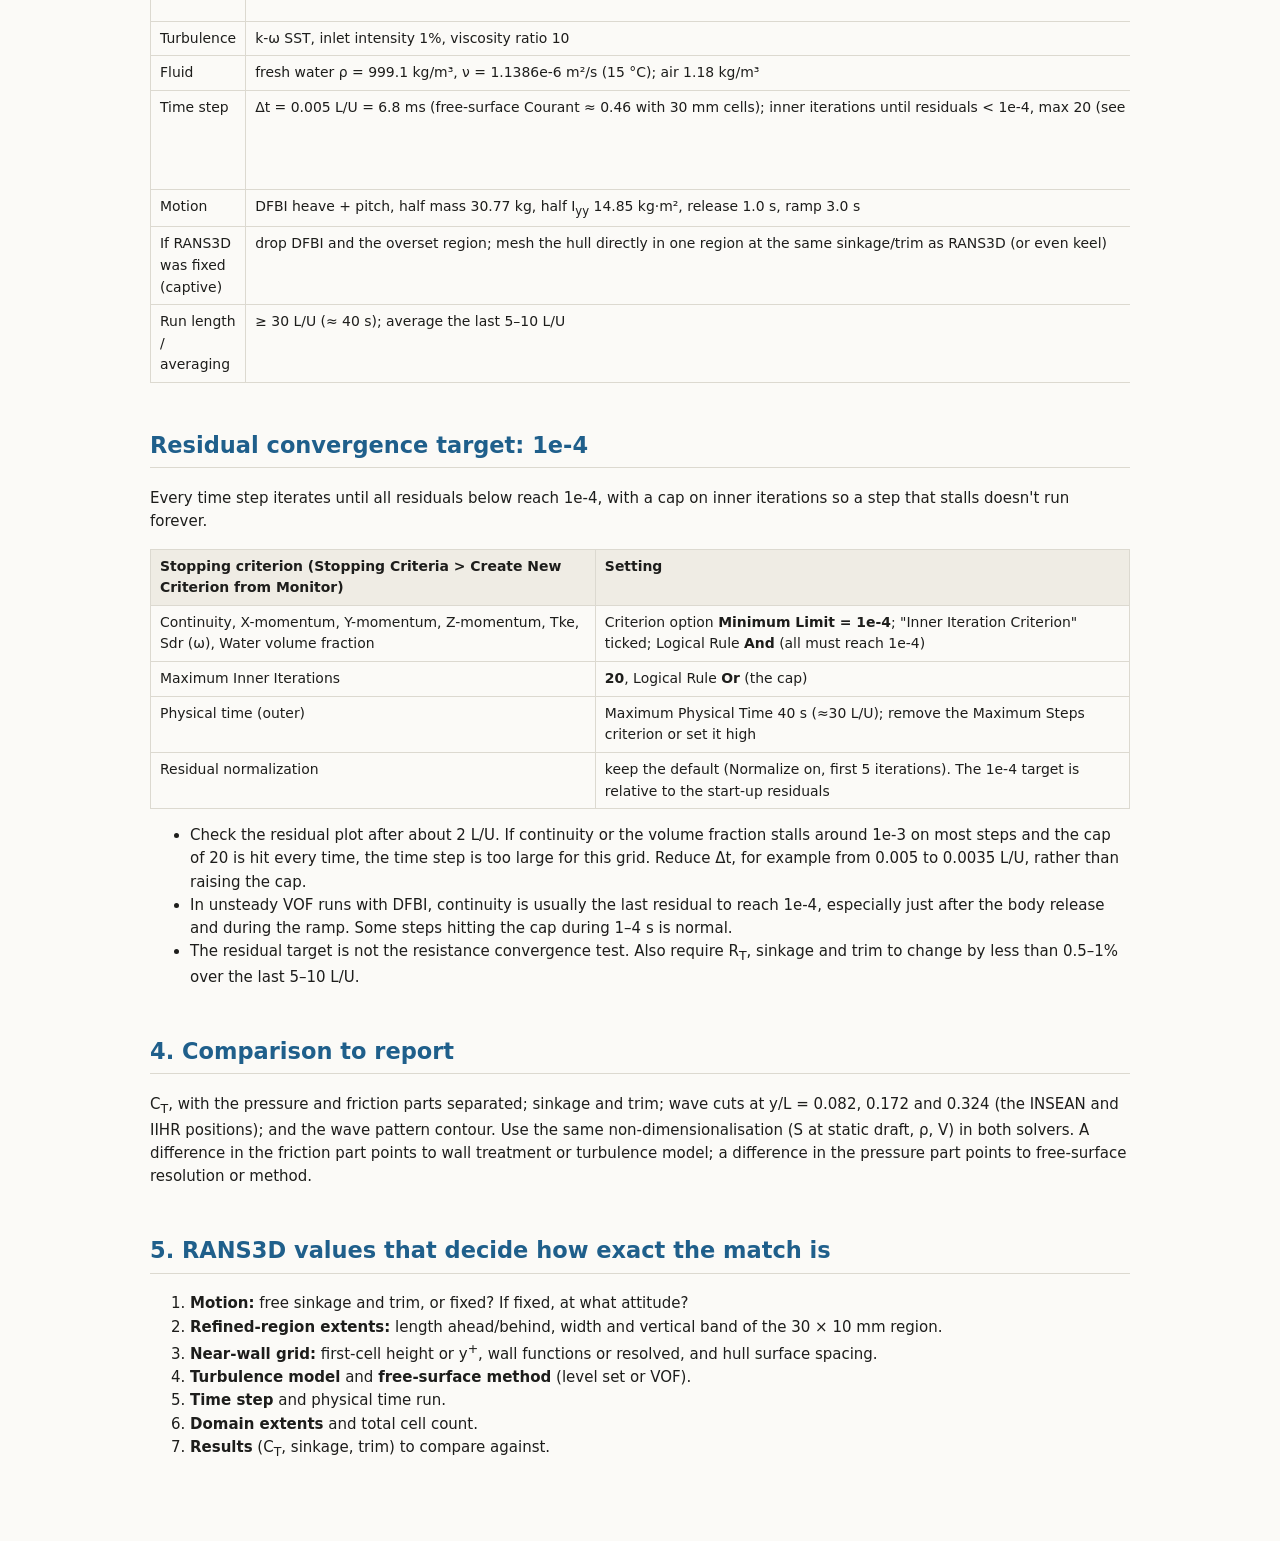
<file: cfd/dtmb5415/DTMB5415_STARCCM_replicate_IITM-RANS3D.html>
<!doctype html>
<html lang="en"><head><meta charset="utf-8"><meta name="viewport" content="width=device-width,initial-scale=1">
<title>RANS3D Replication Setup</title>
<style>
:root{--bg:#fbfaf7;--fg:#1d1d1b;--mut:#5f5e58;--line:#dcd9d0;--acc:#1f5f8b;--warn:#8a5a00;--wbg:#fff4dc;--th:#efece4;--k:#e6f1e6;--kf:#245c24}
@media (prefers-color-scheme:dark){:root{--bg:#171716;--fg:#e8e6e0;--mut:#a3a19a;--line:#3a3935;--acc:#7fb6de;--warn:#e7b755;--wbg:#2e2616;--th:#24231f;--k:#1c2a1c;--kf:#9bd49b}}
body{background:var(--bg);color:var(--fg);font:15px/1.55 system-ui,-apple-system,Segoe UI,Roboto,sans-serif;margin:0;padding:0 16px}
main{max-width:980px;margin:32px auto 80px}
h1{font-size:1.6em;margin:.2em 0}h2{margin-top:2em;border-bottom:1px solid var(--line);padding-bottom:.2em;color:var(--acc)}
.sub{color:var(--mut)}
table{border-collapse:collapse;width:100%;margin:.8em 0;font-size:.93em;display:block;overflow-x:auto}
th,td{border:1px solid var(--line);padding:6px 9px;text-align:left;vertical-align:top}th{background:var(--th)}
td.n{font-variant-numeric:tabular-nums;white-space:nowrap}
.k{background:var(--k);color:var(--kf);font-weight:600;font-size:.8em;padding:1px 6px;border-radius:4px;white-space:nowrap}
.a{background:var(--wbg);color:var(--warn);font-weight:600;font-size:.8em;padding:1px 6px;border-radius:4px;white-space:nowrap}
.flag{background:var(--wbg);border-left:4px solid var(--warn);padding:8px 12px;margin:10px 0}
</style></head><body><main>
<h1>STAR-CCM+ setup replicating the IITM-RANS3D run</h1>
<p class="sub">DTMB 5415 · 1:51.1 (L<sub>PP</sub> 2.779 m) · Fn 0.39 · V = 2.036 m/s · Re = 4.97e6 · companion to the ITTC setup guide</p>

<p>Tags: <span class="k">RANS3D</span> = value from your IITM-RANS3D run. <span class="a">ASSUMED</span> = my closest reasonable choice until you give the RANS3D value. Replace every <span class="a">ASSUMED</span> value for a true replication; the list at the end says which ones matter most.</p>

<div class="flag"><b>What "replicate" can mean here.</b> STAR-CCM+ uses an unstructured trimmed/overset mesh with VOF. If RANS3D uses a structured or body-fitted grid, or a different free-surface method, the cells can't be identical. What can be matched is the cell size in each region, the extents of those regions, the near-wall resolution, the time step, the physics and the motion. This sheet matches those.</div>

<h2>1. Mesh resolution (matched)</h2>
<table>
<tr><th>Zone</th><th>Extent</th><th>Δx = Δy</th><th>Δz</th><th>Source</th></tr>
<tr><td><b>Refined free-surface region</b> (background and overset, identical)</td><td>0.2 L (0.56 m) ahead of FP to 1.5 L (4.2 m) aft of AP; 22° Kelvin-wedge width; z = −0.06 … +0.08 m</td><td class="n"><b>30 mm</b></td><td class="n"><b>10 mm</b></td><td>sizes <span class="k">RANS3D</span>, extents <span class="a">ASSUMED</span></td></tr>
<tr><td>Global free-surface band</td><td>whole domain, z = −0.06 … +0.06 m</td><td class="n">60 mm</td><td class="n">20 mm</td><td><span class="a">ASSUMED</span> (2× refined)</td></tr>
<tr><td>Transition boxes</td><td>one and two box widths around the refined region</td><td class="n">120 / 240 mm</td><td class="n">40 / 80 mm</td><td><span class="a">ASSUMED</span></td></tr>
<tr><td>Base size / far-field max</td><td>whole domain</td><td class="n">120 / 480 mm</td><td class="n">120 / 480 mm</td><td><span class="a">ASSUMED</span></td></tr>
<tr><td>Overset region volume (outside FS band)</td><td>0.1 L around the hull; 0.2 m beyond the half-breadth; 0.15 m below keel to 0.10 m above deck</td><td class="n">30 mm</td><td class="n">30 mm</td><td><span class="a">ASSUMED</span></td></tr>
<tr><td>Hull surface target / minimum</td><td>hull, transom, sonar dome</td><td class="n">15 mm / 3 mm</td><td></td><td><span class="a">ASSUMED</span> (½ of refined Δx)</td></tr>
<tr><td>Prism layers</td><td>hull</td><td colspan="2">first cell 1.48 mm (y<sup>+</sup> ≈ 50), 8 layers, growth 1.2, total ≈ 25 mm, All-y<sup>+</sup> wall treatment</td><td><span class="a">ASSUMED</span></td></tr>
</table>
<ul>
<li>Overset matching: the background refined region must use exactly 30 × 30 × 10 mm where it overlaps the overset region. Keep at least 4 cells of overlap and at least 4 cells between the prism-layer top and the overset boundary. With 30 mm cells the region needs ≈ 0.12 m clearance, which the 0.2 m side margin gives.</li>
<li>Cells per transverse Kelvin wavelength (2.656 m): 89. Aspect ratio Δx/Δz = 3.</li>
<li>VOF with 10 mm vertical cells: HRIC smears the interface over 2–3 cells (20–30 mm). To limit this, set the VOF sharpening factor to 0.1 and keep the free-surface Courant number ≤ 0.5 (see time step). Expect the wave crests right at the hull to be slightly lower than on a finer STAR grid. This is part of replicating the RANS3D resolution, not an error.</li>
</ul>

<h2>2. Domain and boundaries</h2>
<table>
<tr><th>Boundary</th><th>Value</th><th>Source</th></tr>
<tr><td>Inlet / outlet</td><td>1.5 L ahead of FP / 3 L aft of AP</td><td><span class="a">ASSUMED</span> (ITTC range)</td></tr>
<tr><td>Side / bottom / top</td><td>2 L / 1.5 L / 0.5 L</td><td><span class="a">ASSUMED</span></td></tr>
<tr><td>Symmetry</td><td>half domain, centreplane symmetry</td><td><span class="a">ASSUMED</span></td></tr>
<tr><td>Wave damping</td><td>3.0 m on the outlet and side (VOF wave damping)</td><td><span class="a">ASSUMED</span></td></tr>
<tr><td>BC types</td><td>velocity inlet on inlet/side/bottom/top; pressure outlet (hydrostatic) on outlet; no-slip hull</td><td><span class="a">ASSUMED</span></td></tr>
</table>

<h2>3. Physics, time step and motion</h2>
<table>
<tr><th>Item</th><th>Setting</th><th>Source</th></tr>
<tr><td>Solver</td><td>Implicit unsteady, 2nd-order time; segregated flow, 2nd-order convection</td><td><span class="a">ASSUMED</span></td></tr>
<tr><td>Free surface</td><td>VOF, HRIC, sharpening 0.1, flat VOF wave with current V = 2.036 m/s</td><td>STAR has no level set; VOF is the closest</td></tr>
<tr><td>Turbulence</td><td>k-ω SST, inlet intensity 1%, viscosity ratio 10</td><td><span class="a">ASSUMED</span></td></tr>
<tr><td>Fluid</td><td>fresh water ρ = 999.1 kg/m³, ν = 1.1386e-6 m²/s (15 °C); air 1.18 kg/m³</td><td><span class="a">ASSUMED</span></td></tr>
<tr><td>Time step</td><td class="n">Δt = 0.005 L/U = 6.8 ms (free-surface Courant ≈ 0.46 with 30 mm cells); inner iterations until residuals &lt; 1e-4, max 20 (see residual section)</td><td><span class="a">ASSUMED</span>; use the RANS3D Δt if known</td></tr>
<tr><td>Motion</td><td>DFBI heave + pitch, half mass 30.77 kg, half I<sub>yy</sub> 14.85 kg·m², release 1.0 s, ramp 3.0 s</td><td><span class="a">ASSUMED</span></td></tr>
<tr><td>If RANS3D was fixed (captive)</td><td>drop DFBI and the overset region; mesh the hull directly in one region at the same sinkage/trim as RANS3D (or even keel)</td><td>switch</td></tr>
<tr><td>Run length / averaging</td><td>≥ 30 L/U (≈ 40 s); average the last 5–10 L/U</td><td><span class="a">ASSUMED</span></td></tr>
</table>

<h2 id="res">Residual convergence target: 1e-4</h2>
<p>Every time step iterates until all residuals below reach 1e-4, with a cap on inner iterations so a step that stalls doesn't run forever.</p>
<table>
<tr><th>Stopping criterion (Stopping Criteria &gt; Create New Criterion from Monitor)</th><th>Setting</th></tr>
<tr><td>Continuity, X-momentum, Y-momentum, Z-momentum, Tke, Sdr (ω), Water volume fraction</td><td>Criterion option <b>Minimum Limit = 1e-4</b>; "Inner Iteration Criterion" ticked; Logical Rule <b>And</b> (all must reach 1e-4)</td></tr>
<tr><td>Maximum Inner Iterations</td><td><b>20</b>, Logical Rule <b>Or</b> (the cap)</td></tr>
<tr><td>Physical time (outer)</td><td>Maximum Physical Time 40 s (≈30 L/U); remove the Maximum Steps criterion or set it high</td></tr>
<tr><td>Residual normalization</td><td>keep the default (Normalize on, first 5 iterations). The 1e-4 target is relative to the start-up residuals</td></tr>
</table>
<ul>
<li>Check the residual plot after about 2 L/U. If continuity or the volume fraction stalls around 1e-3 on most steps and the cap of 20 is hit every time, the time step is too large for this grid. Reduce Δt, for example from 0.005 to 0.0035 L/U, rather than raising the cap.</li>
<li>In unsteady VOF runs with DFBI, continuity is usually the last residual to reach 1e-4, especially just after the body release and during the ramp. Some steps hitting the cap during 1–4 s is normal.</li>
<li>The residual target is not the resistance convergence test. Also require R<sub>T</sub>, sinkage and trim to change by less than 0.5–1% over the last 5–10 L/U.</li>
</ul>

<h2>4. Comparison to report</h2>
<p>C<sub>T</sub>, with the pressure and friction parts separated; sinkage and trim; wave cuts at y/L = 0.082, 0.172 and 0.324 (the INSEAN and IIHR positions); and the wave pattern contour. Use the same non-dimensionalisation (S at static draft, ρ, V) in both solvers. A difference in the friction part points to wall treatment or turbulence model; a difference in the pressure part points to free-surface resolution or method.</p>

<h2>5. RANS3D values that decide how exact the match is</h2>
<ol>
<li><b>Motion:</b> free sinkage and trim, or fixed? If fixed, at what attitude?</li>
<li><b>Refined-region extents:</b> length ahead/behind, width and vertical band of the 30 × 10 mm region.</li>
<li><b>Near-wall grid:</b> first-cell height or y<sup>+</sup>, wall functions or resolved, and hull surface spacing.</li>
<li><b>Turbulence model</b> and <b>free-surface method</b> (level set or VOF).</li>
<li><b>Time step</b> and physical time run.</li>
<li><b>Domain extents</b> and total cell count.</li>
<li><b>Results</b> (C<sub>T</sub>, sinkage, trim) to compare against.</li>
</ol>
</main></body></html>
</file>
